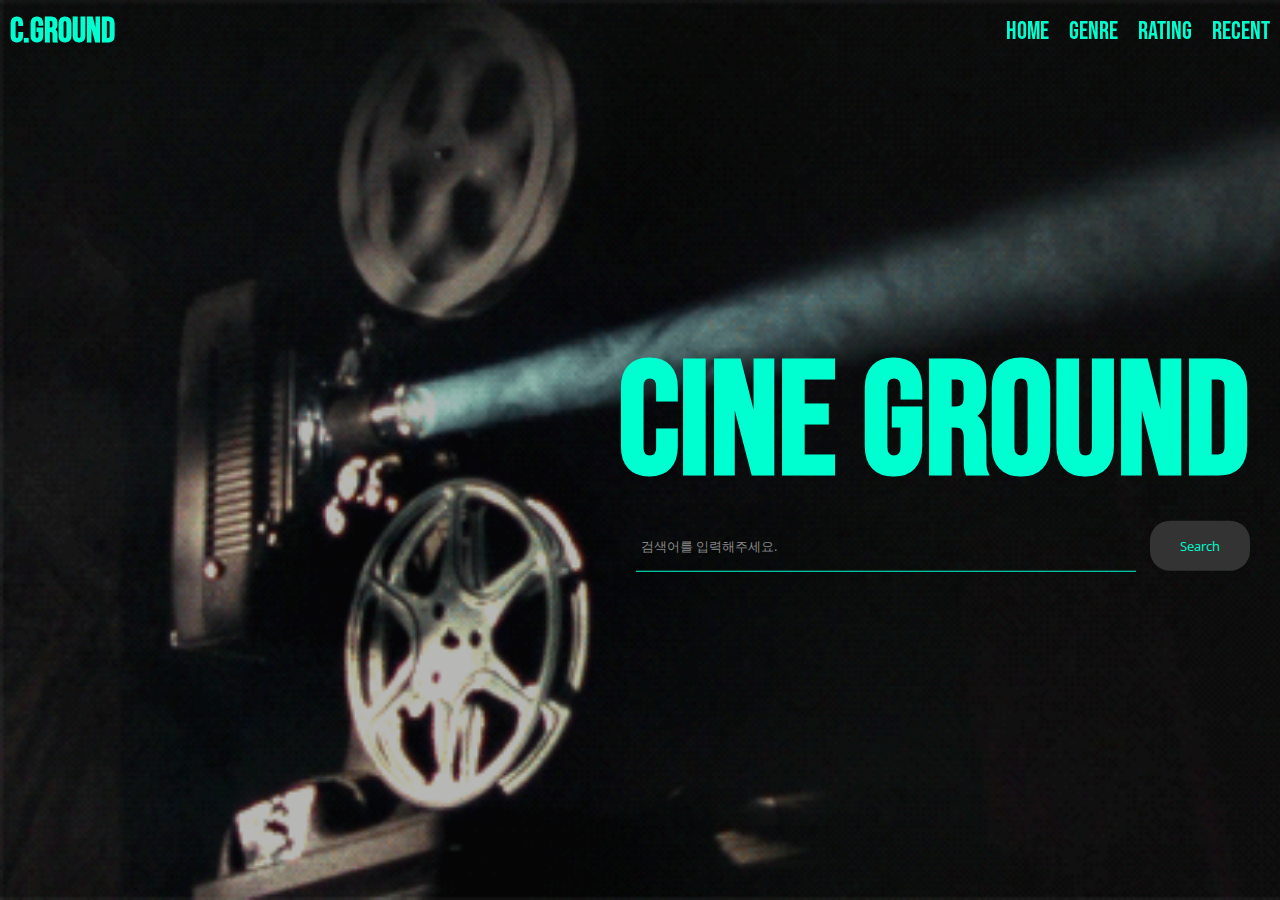
<file: index.html>
<!DOCTYPE html>
<html lang="en">
  <head>
    <meta charset="UTF-8" />
    <meta http-equiv="X-UA-Compatible" content="IE=edge" />
    <meta name="viewport" content="width=device-width, initial-scale=1.0" />

    <link rel="stylesheet" href="css/reset.css">
    <link rel="stylesheet" href="css/style.css">
    <link rel="stylesheet" href="css/media.css">
    <title>CINE GROUND</title>
  </head>
  <body>
      <div class="wrap">
        
        <div class="containter">
          <div class="nav">
            <a href="/movie_api/index.html" class="logo">C.Ground</a>
            <ul class="navList clear">
              <li><a href="#">HOME</a></li>
              <li><a href="/movie_api/genre.html">GENRE</a></li>
              <li><a href="#">RATING</a></li>
              <li><a href="/movie_api/recent.html">RECENT</a></li>
            </ul>          
          </div>
          
          <div class="bg">
            <div class="overlay clear"></div>
            <div class="search-box">
              <h1>CINE GROUND</h1>
              <div class="innerBox">
                <input type="text" class="searchInput" placeholder="검색어를 입력해주세요.">
                <button type="button" class="sendBtn">Search</button>
              </div>
            </div>

              <!-- <div class="loading">
                <img src="img/loading.gif" alt="">
              </div>
              <div class="container2 clear">
                <div class="recent-movie-wrap">
                  <div class="recent-movies">
                    <div>
                      <img src="img/hero_portrait_1.png" alt="">
                    </div>
                    <h3 class="movie-title">Harry</h3>
                  </div>
                </div>
                end of movie wrap
                
              </div>
              end of movie container2 -->

              <!-- <div class="numContainer">
                <div class="numBtns">
                  <button type="button" class="prev arrow">prev</button>
                  <button type="button" class="pageNum" value="1">1</button>
                  <button type="button" class="pageNum" value="2">2</button>
                  <button type="button" class="pageNum" value="3">3</button>
                  <button type="button" class="pageNum" value="4">4</button>
                  <button type="button" class="pageNum" value="5">5</button>
                  <button type="button" class="next arrow">next</button>
                </div> 
              </div> -->
            




            </div>
   
          </div>
          
        </div>











    <script src="https://ajax.googleapis.com/ajax/libs/jquery/3.5.1/jquery.min.js"></script>
    <script>
      $(function () {
        function searchMovie() {
          let searchResult = $(".searchInput").val();
          if (!searchResult) {
            alert("검색어를 입력해 주세요.");
            return false;
          }

          location.href = "/movie_api/search.html?key=" + searchResult;
        }

        $(".sendBtn").click(function () {
          searchMovie();
        });

        //press enter
        document.addEventListener("keydown", function (e) {
          const keyCode = e.keyCode;
          if (keyCode == 13) {
            searchMovie();
          }
        });
      });
    </script>

    <script src="/movie_api/js/recent.js"></script>
  </body>
</html>
</file>
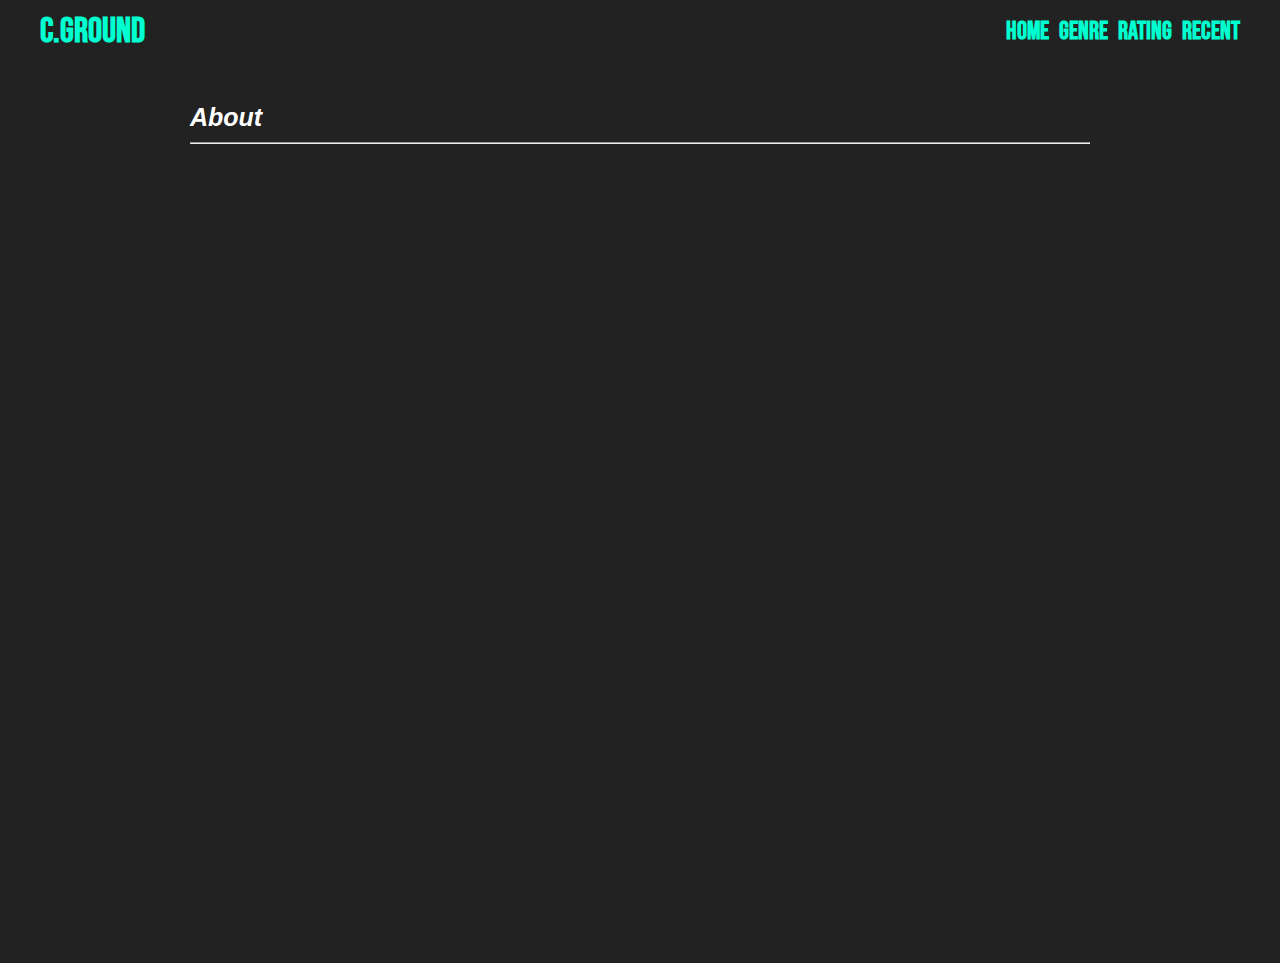
<file: detail.html>
<!DOCTYPE html>
<html lang="en">
<head>
  <meta charset="UTF-8">
  <meta http-equiv="X-UA-Compatible" content="IE=edge">
  <meta name="viewport" content="width=device-width, initial-scale=1.0">
  <link rel="stylesheet" href="css/reset.css">
  <link rel="stylesheet" href="css/detail.css">
  <link rel="stylesheet" href="css/media.css">


  <title>Detail page</title>
</head>
<body>
  
  <div class="detail_wrap">
    <header class="detail_header">
      <div class="de_headerWrap center">
        <a href="/movie_api/index.html" class="logo">C.Ground</a>
        <ul class="nav">
          <li><a href="/movie_api/index.html">HOME</a></li>
          <li><a href="/movie_api/genre.html">GENRE</a></li>
          <li><a href="#">RATING</a></li>
          <li><a href="/movie_api/recent.html">RECENT</a></li>
        </ul>
      </div>
      <!-- end of headerWrap -->
    </header>
    <!-- end of header -->

    <div class="center">
      <div class="container">
        <h3 class="detailTit">About<hr></h3>
        <div class="detailBox">
          <!-- <div class="img_txt">
                  <div class="image">
                    <img src="${data.data.movie.medium_cover_image}" alt="" class="poster">
                  </div>
                  <div class="detailTxt">
                    <h3 class="title">${data.data.movie.title}</h3>
                    <div>
                      <p class="rate">${data.data.movie.rating}</p>
                      <p class="runtime">${data.data.movie.runtime}</p>
                      <p class="genre">${data.data.movie.genres}</p>
                    </div>
                  </div>
                </div>
                <div class="desc">${data.data.movie.description_full}</div> -->
        </div>
        
      </div>
      <!-- end of container -->
    </div>
    <!-- end of center -->

  </div>
  <!-- end of wrap -->
  
  <script src="https://ajax.googleapis.com/ajax/libs/jquery/3.5.1/jquery.min.js"></script>
  <script src="js/detail.js"></script>


  <!-- <script>
    $(function(){
      let detailID = document.location.href.split("=")[1];
      // console.log(detailID)

      $.ajax({
        url:"https://yts.mx/api/v2/movie_details.json?movie_id="+detailID,
        success:function(detailData){
          console.log(detailData);

        }
      });    
    });
    
    
    </script> -->

    
</body>
</html>
</file>
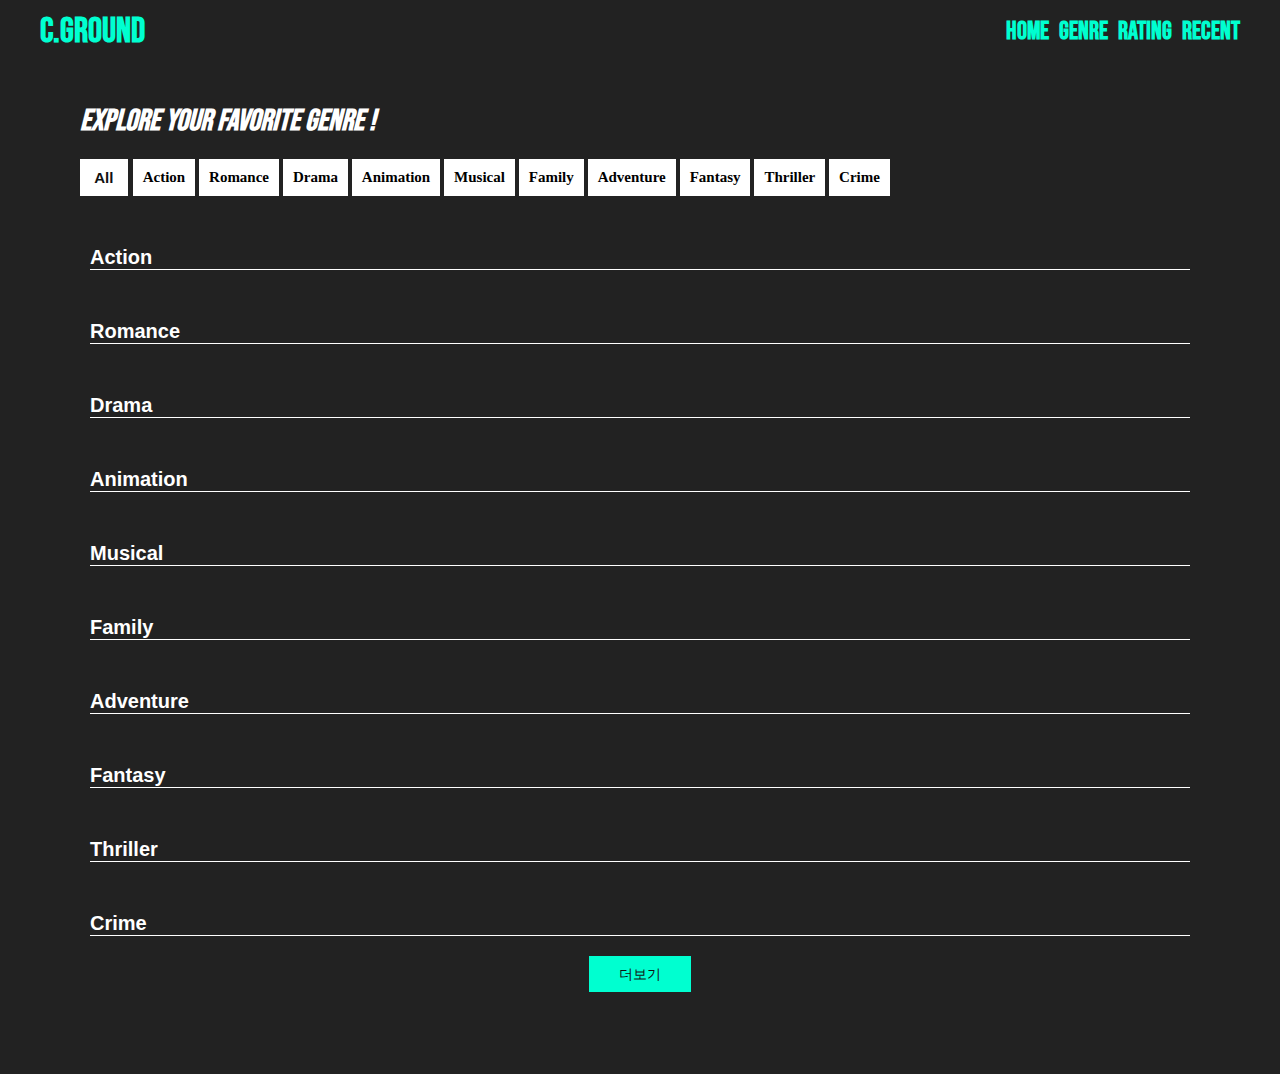
<file: genre.html>
<!DOCTYPE html>
<html lang="en">
<head>
  <meta charset="UTF-8">
  <meta http-equiv="X-UA-Compatible" content="IE=edge">
  <meta name="viewport" content="width=device-width, initial-scale=1.0">
  <link rel="stylesheet" href="/movie_api/plugin/lightslider.css">
  <link rel="stylesheet" href="css/genre.css">
  <link rel="stylesheet" href="css/media.css">
  <link rel="stylesheet" href="css/reset.css">


  <title>Genre</title>
</head>
<body>
  <div class="wrap">

    <header class="header">
      <div class="headerWrap center">
        <a href="/movie_api/index.html" class="logo">C.Ground</a>
        <ul class="nav">
          <li><a href="/movie_api/index.html">HOME</a></li>
          <li><a href="/movie_api/genre.html">GENRE</a></li>
          <li><a href="#">RATING</a></li>
          <li><a href="/movie_api/recent.html">RECENT</a></li>
        </ul>
      </div>
      <!-- end of headerWrap -->
    </header>
    <!-- end of header -->



    <div class="center">
      <div class="container">
        
        <h3 class="genreTit">Explore Your Favorite Genre !
          <!-- <hr class="line"></hr> -->
        </h3>
        <div class="tabs">
          <a href="#" class="all">All</a>
          <div class="buttons">
            <button>Action</button>
            <button>Romance</button>
            <button>Drama</button>
            <button>Animation</button>
            <button>Musical</button>
            <button>Family</button>
            <button>Adventure</button>
            <button>Fantasy</button>
            <button>Thriller</button>
            <button>Crime</button>
          </div>
        </div>
           
        <div class="genre-section">
          <div class="action">
            <h4>Action</h4>
            <div class="action-contents" id="actionSlide">
              <!-- <div class="silde-box">
                <div>
                  <a href="arrowBtn"><i class="fa fa-angle-right"></i></a>
                  <img src="img/new-arrival-1.jpg" alt="">
                  <div class="slide-txt">
                    <h3>Movie title</h3>
                    <p class="rating">Rating : 8.0</p>
                  </div>
                  <a href="#">Details</a>
                </div>
              </div> -->
              <!-- end of slide-box -->
              
            </div>
          </div>
          <!-- end of action -->

          <div class="romance">
            <h4>Romance</h4>
            <div class="romance-contents" id="romanceSlide"></div>
          </div>

          <div class="drama">
            <h4>Drama</h4>
            <div class="drama-contents" id="dramaSlide"></div>
          </div>

          <div class="animation">
            <h4>Animation</h4>
            <div class="animation-contents" id="animationSlide"></div>
          </div>
          <div class="musical">
            <h4>Musical</h4>
            <div class="musical-contents" id="musicalSlide"></div>
          </div>
          <div class="family">
            <h4>Family</h4>
            <div class="family-contents" id="familySlide"></div>
          </div>
          <div class="adventure">
            <h4>Adventure</h4>
            <div class="adventure-contents" id="adventureSlide"></div>
          </div>
          <div class="fantasy">
            <h4>Fantasy</h4>
            <div class="fantasy-contents" id="fantasySlide"></div>
          </div>
          
          <div class="thriller">
            <h4>Thriller</h4>
            <div class="thriller-contents" id="thrillerSlide"></div>
          </div>
          <div class="crime">
            <h4>Crime</h4>
            <div class="crime-contents" id="crimeSlide"></div>
          </div>
        </div>
        <!-- end of genre section -->
        
        <div class="moreBtn">
          <a href="https://yts.mx/browse-movies/0/all/all/0/featured/0/all" class="viewMore" target="_blank">더보기</a>
        </div>
      </div>
      <!-- end of container -->
    </div>
    <!-- end of center -->


  </div>
  <!-- end of wrap -->






    <script src="https://ajax.googleapis.com/ajax/libs/jquery/3.5.1/jquery.min.js"></script>
    <script src="/movie_api/plugin/lightslider.js"></script>
    <script src="/movie_api/js/genre.js"></script>
    <script src="/movie_api/js/genre_panel.js"></script>
  
</body>
</html>
</file>
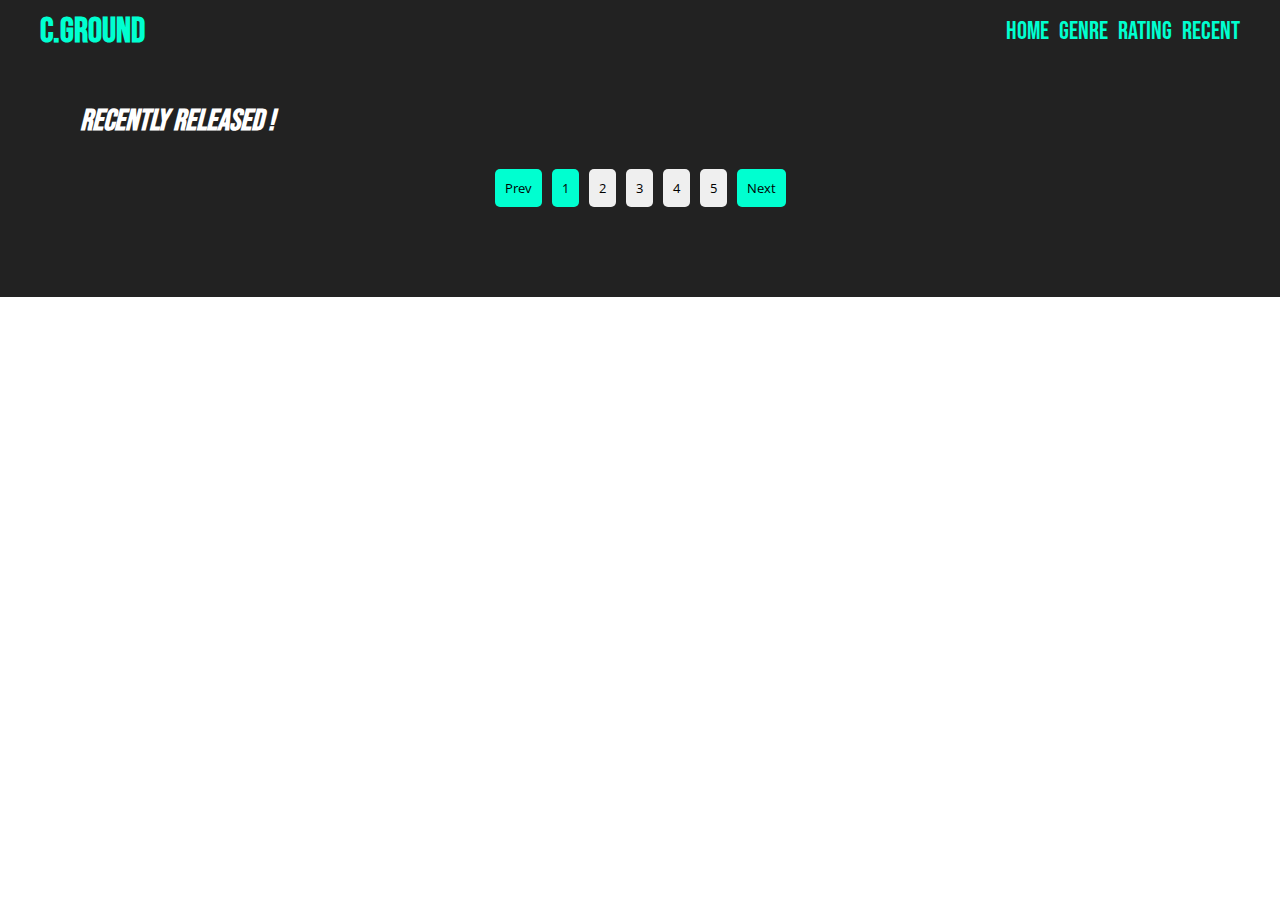
<file: recent.html>
<!DOCTYPE html>
<html lang="en">
<head>
  <meta charset="UTF-8">
  <meta http-equiv="X-UA-Compatible" content="IE=edge">
  <meta name="viewport" content="width=device-width, initial-scale=1.0">
  <link rel="stylesheet" href="css/recent.css">
  <link rel="stylesheet" href="css/media.css">

  <title>Recent</title>
</head>
<body>
  <div class="wrap">
    
    <header class="header">
      <div class="headerWrap center">
        <a href="/movie_api/index.html" class="logo">C.Ground</a>
        <ul class="nav">
          <li><a href="/movie_api/index.html">HOME</a></li>
          <li><a href="/movie_api/genre.html">GENRE</a></li>
          <li><a href="#">RATING</a></li>
          <li><a href="/movie_api/recent.html">RECENT</a></li>
        </ul>
      </div>
      <!-- end of headerWrap -->
    </header>
    <!-- end of header -->


    <div class="center">
      <div class="container">
        <h3 class="recentTit">RECENTLY RELEASED !
          <!-- <hr class="line"></hr> -->
        </h3>
        <div class="loading">
          <img src="img/loading4.gif" alt="">
        </div>
        <!-- end of loading -->
        
        
        <div class="container2 clear">
          <!-- <div class="recent-movie-wrap">
            <div class="recent-movies">
              <div>
                <img src="img/hero_portrait_1.png" alt="">
              </div>
              <h3 class="movie-title">Harry</h3>
            </div>
          </div> -->
          <!-- end of movie wrap -->
          
        </div>
        <!-- end of movie container2 -->

        <div class="numContainer">
          <div class="numBtns">
            <button type="button" class="prev arrow">Prev</button>
            <button type="button" class="pageNum" value="1">1</button>
            <button type="button" class="pageNum" value="2">2</button>
            <button type="button" class="pageNum" value="3">3</button>
            <button type="button" class="pageNum" value="4">4</button>
            <button type="button" class="pageNum" value="5">5</button>
            <button type="button" class="next arrow">Next</button>
          </div>
          <!-- end of numBtns -->
        </div>
        <!-- end of numContainer -->
      </div>
      <!-- end of container -->
    </div>
    


<script src="https://ajax.googleapis.com/ajax/libs/jquery/3.5.1/jquery.min.js"></script>
<script src="/movie_api/js/recent.js"></script>
<!-- <script src="/movie_api/js/custom.js"></script> -->

  
</body>
</html>
</file>
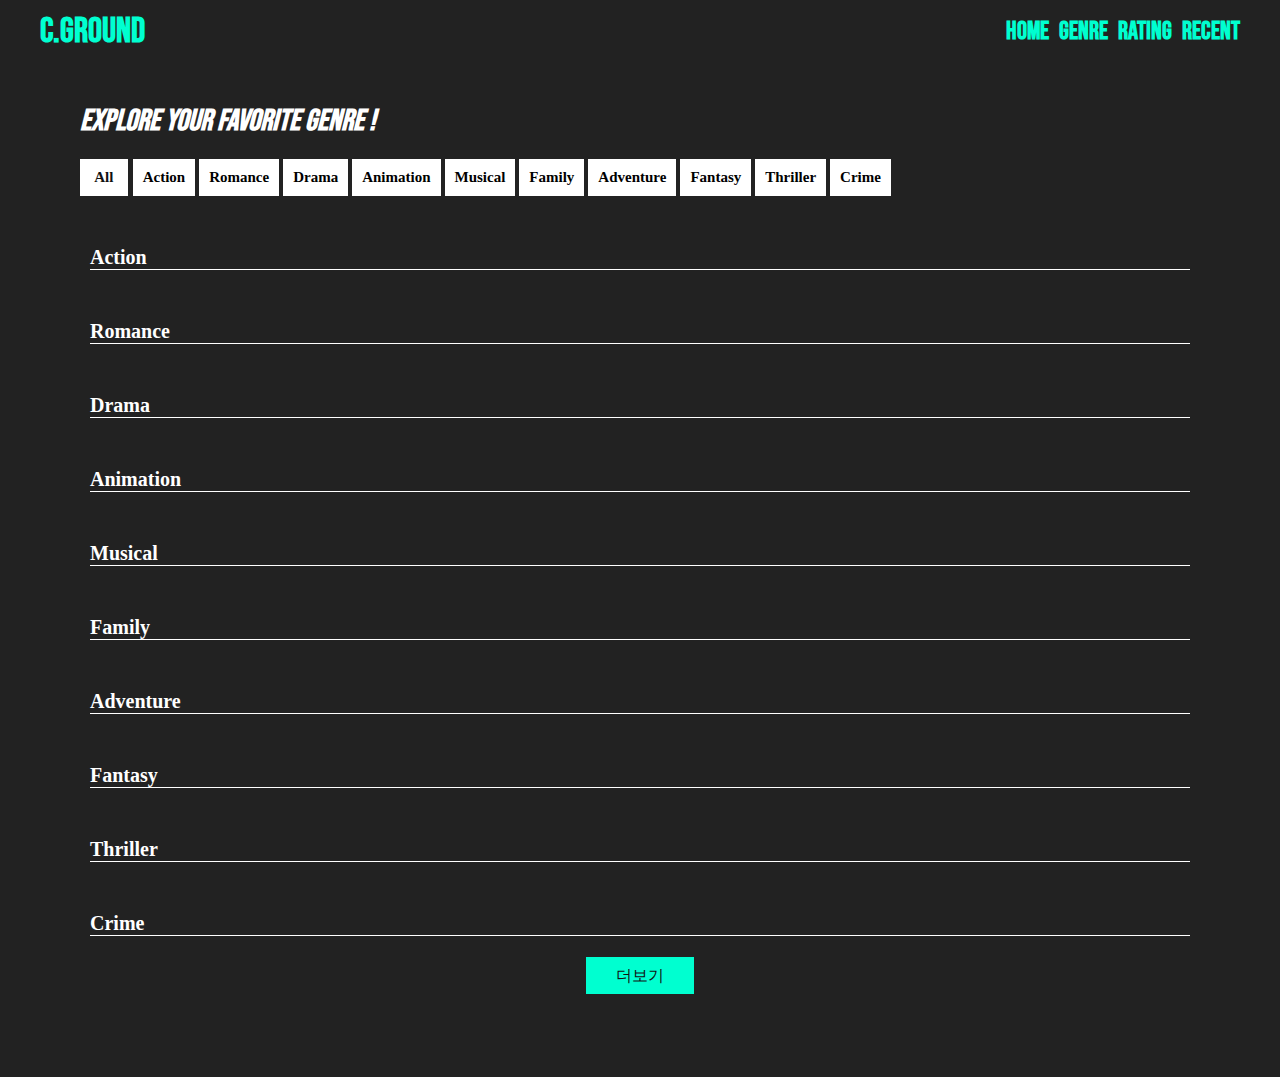
<file: movie_api/genre.html>
<!DOCTYPE html>
<html lang="en">
<head>
  <meta charset="UTF-8">
  <meta http-equiv="X-UA-Compatible" content="IE=edge">
  <meta name="viewport" content="width=device-width, initial-scale=1.0">
  <link rel="stylesheet" href="/movie_api/plugin/lightslider.css">
  <link rel="stylesheet" href="css/genre.css">
  <link rel="stylesheet" href="css/media.css">
  <!-- <link rel="stylesheet" href="css/reset.css"> -->


  <title>Genre</title>
</head>
<body>
  <div class="wrap">

    <header class="header">
      <div class="headerWrap center">
        <a href="/movie_api/index.html" class="logo">C.Ground</a>
        <ul class="nav">
          <li><a href="/movie_api/index.html">HOME</a></li>
          <li><a href="/movie_api/genre.html">GENRE</a></li>
          <li><a href="#">RATING</a></li>
          <li><a href="/movie_api/recent.html">RECENT</a></li>
        </ul>
      </div>
      <!-- end of headerWrap -->
    </header>
    <!-- end of header -->



    <div class="center">
      <div class="container">
        
        <h3 class="genreTit">Explore Your Favorite Genre !
          <!-- <hr class="line"></hr> -->
        </h3>
        <div class="tabs">
          <a href="#" class="all">All</a>
          <div class="buttons">
            <button>Action</button>
            <button>Romance</button>
            <button>Drama</button>
            <button>Animation</button>
            <button>Musical</button>
            <button>Family</button>
            <button>Adventure</button>
            <button>Fantasy</button>
            <button>Thriller</button>
            <button>Crime</button>
          </div>
        </div>
           
        <div class="genre-section">
          <div class="action">
            <h4>Action</h4>
            <div class="action-contents" id="actionSlide">
              <!-- <div class="silde-box">
                <div>
                  <a href="arrowBtn"><i class="fa fa-angle-right"></i></a>
                  <img src="img/new-arrival-1.jpg" alt="">
                  <div class="slide-txt">
                    <h3>Movie title</h3>
                    <p class="rating">Rating : 8.0</p>
                  </div>
                  <a href="#">Details</a>
                </div>
              </div> -->
              <!-- end of slide-box -->
              
            </div>
          </div>
          <!-- end of action -->

          <div class="romance">
            <h4>Romance</h4>
            <div class="romance-contents" id="romanceSlide"></div>
          </div>

          <div class="drama">
            <h4>Drama</h4>
            <div class="drama-contents" id="dramaSlide"></div>
          </div>

          <div class="animation">
            <h4>Animation</h4>
            <div class="animation-contents" id="animationSlide"></div>
          </div>
          <div class="musical">
            <h4>Musical</h4>
            <div class="musical-contents" id="musicalSlide"></div>
          </div>
          <div class="family">
            <h4>Family</h4>
            <div class="family-contents" id="familySlide"></div>
          </div>
          <div class="adventure">
            <h4>Adventure</h4>
            <div class="adventure-contents" id="adventureSlide"></div>
          </div>
          <div class="fantasy">
            <h4>Fantasy</h4>
            <div class="fantasy-contents" id="fantasySlide"></div>
          </div>
          
          <div class="thriller">
            <h4>Thriller</h4>
            <div class="thriller-contents" id="thrillerSlide"></div>
          </div>
          <div class="crime">
            <h4>Crime</h4>
            <div class="crime-contents" id="crimeSlide"></div>
          </div>
        </div>
        <!-- end of genre section -->
        
        <div class="moreBtn">
          <a href="https://yts.mx/browse-movies/0/all/all/0/featured/0/all" class="viewMore" target="_blank">더보기</a>
        </div>
      </div>
      <!-- end of container -->
    </div>
    <!-- end of center -->


  </div>
  <!-- end of wrap -->






    <script src="https://ajax.googleapis.com/ajax/libs/jquery/3.5.1/jquery.min.js"></script>
    <script src="/movie_api/plugin/lightslider.js"></script>
    <script src="/movie_api/js/genre.js"></script>
    <script src="/movie_api/js/genre_panel.js"></script>
  
</body>
</html>
</file>
<file: css/style.css>
@import url('https://fonts.googleapis.com/css2?family=Bebas+Neue&display=swap');
@import url('https://fonts.googleapis.com/css2?family=Open+Sans:wght@300;400;600;700&display=swap');
@import url('https://fonts.googleapis.com/css2?family=Noto+Sans+KR:wght@300;400;500;700&display=swap');

/* Reset CSS */
*{margin:0; padding:0; box-sizing:border-box;}
body{font-size:14px; font-family:'Open Sans', sans-serif;}
.clear:after{clear:both; display:block; content:'';}
.center{width:100%; height:auto; max-width:1200px; margin:auto; display:flex; flex-wrap:wrap;}
ol, ul{list-style:none;}
a{text-decoration: none; color:#111;}
img{display:block;}
button, input, textarea{outline:0; font-family:'Open Sans';-webkit-appearance: none;}
input[type="checkbox"]{-webkit-appearance: auto; border-radius:0; border:1px solid #111;}
input::placeholder, textarea::placeholder{color:#888; }
/* input:focus, textarea:focus{background:#f8f8f8;} */

.btn{color:#fff; background:#111; display:block; padding:10px 30px; border:1px solid #111;}

/*  main */
.wrap{width: 100%; height: 100vh; _background: url(../img/composition-cinema-elements-red-background-with-copy-space.jpg); background-size: cover; _position: fixed;}
.containter{width: 100%; height: 100%; _overflow: hidden;} 

.nav{position: fixed; width: 100%; color: #00ffd0; z-index: 999; padding: 10px; width: 100%; display: flex; justify-content: space-between; align-items: center;} 
.nav .logo{float: left; font-family: 'Bebas Neue', cursive; color: #00ffd0; font-size: 35px; font-weight: 600;}
.nav .navList{display: flex;}
.nav>ul>li{margin-left: 20px;}
.nav>ul>li>a{color: #00ffd0;  font-size: 25px; font-weight: 400; font-family: 'Bebas Neue', cursive; position: relative;}
.nav>ul>li>a::after{content: ""; position: absolute; bottom: 0; left: 50%; transform: translateX(-50%); width: 0; height: 3px; background: #00ffd0; transition: all 0.3s ease-out;}
.nav>ul>li>a:hover::after{width: 100%;}




.bg{width: 100%; height: 100vh; background: url(../img/projector1.gif); background-size: cover;}



.overlay{width: 100%; height: 100vh; background: #111 ; opacity: 0.3; }






.search-box{width: 100%; height: auto; text-align: center; transform: translateY(-50%); position: absolute; top: 50%; text-align: right; padding: 0 30px;}
.search-box h1{width: 100%; height: auto; color: #00ffd0; font-size: 160px; font-weight: 700; font-family: 'Bebas Neue', cursive;} 
.search-box .searchInput{border: none; width: 500px; height: 50px; padding: 5px; background: #eee; background-color: transparent; color: #00ffd0; border-bottom: 1px solid #00ffd0;} 

.search-box .sendBtn{width: 100px; height: 50px; border: none; background: #333; color: #00ffd0; border-radius: 20px; margin-left: 10px; transition: all .4s;}
.search-box .sendBtn:hover{background: #666;}






.container2{width: 80%; height: auto; margin: auto; max-width: 980px;}
.recent-movie-wrap{width: 20%;float: left; padding :10px;}
.recent-movie-wrap img{width: 100%;}
.recent-movie-wrap h3{font-size: 12px; white-space: nowrap; text-overflow: ellipsis; width: 100%; overflow: hidden;}

.numContainer{width: 80%; height: auto; margin: auto; max-width: 980px;}
.numContainer .numBtns{width: 100%; text-align: center;  margin: 20px auto 50px;}

.numBtns button.active, .numBtns button.arrow{background: #555;}


.loading{width: 100%; height: 608px; display: flex; justify-content: center; align-items: center;}
</file>
<file: css/media.css>
@media screen and (max-width:1280px){
  .header{padding: 10px 10px;}
  .container{padding: 40px 40px;}



  /* detail */
  .detail_header{padding: 10px;}
}



@media screen and (max-width:1024px){
  /* .wrap{height: 100%;} */
  .container{padding: 40px 40px;}
  .container2{width: 100%;}


  /* recent */
  .recent-movie-wrap{width: 25%;}



  /* genre */
  .genreTit{margin: 0;}

  .tabs{flex-direction: column; margin: 5px 0;}
  .all{width: 100%; margin-bottom: 5px; padding: 5px 0;}
  .buttons{display: flex; flex-wrap: wrap; justify-content: space-between;}
  .buttons button{width: 19%;margin-bottom: 5px; padding: 5px 0;}



  /* search */
.movie_con .item-sizer{width:25%;}
.movie_con .movie_box{width:25%;}

}



@media screen and (max-width:700px){
  .search-box{text-align: center;}
  .search-box h1{font-size: 100px;}
  .search-box .searchInput{width: 300px;}
  .recent-movie-wrap{width: 33%;}

   /* genre */
   .buttons button{font-size: 12px;}
   .all{font-size: 12px;}



   /* search */
   /* .movie_con .item-sizer{width:25%;} */

   .movie_con .movie_box .date{display: none;}
  .movie_con .movie_box .rate{display: none;}




  .img_txt .detailTxt .title{font-size: 30px;}
  .img_txt .detailTxt .additional{font-size: 16px;}
  .desc{font-size: 18px;}

}



@media screen and (max-width:600px){
  .container{padding: 20px;}
  .bg{background-position-x: 80%;}
  .search-box{text-align: center;}
  .search-box .searchInput{width: 300px;}



  .recent-movie-wrap{width: 50%;}


  /* genre */


  .genre-section>div{margin: 10px 0;}
  .slide-txt p,.silde-inbox .detail{width: 100%;}
  .silde-inbox .detail{text-align: left;}

  .tabs{flex-direction: column; margin: 5px 0;}
  .all{width: 100%; margin-bottom: 5px; padding: 5px 0;}
  .buttons{display: flex; flex-wrap: wrap; justify-content: space-between;}
  .buttons button{width: 19%; margin-bottom: 5px; font-size: 12px; padding: 5px 0;}






  /* search */
  .movie_con .item-sizer{width:33%;}
  .movie_con .movie_box{width:33%;}

  .movie_con .movie_box .img-box{width:100%;}

  .movie_con .movie_box h2{font-size: 12px;}
  .movie_con .movie_box .director{}
  .movie_con .movie_box .date{display: none;}
  .movie_con .movie_box .rate{display: none;}






  /* detail */
  .img_txt .detailTxt .title{font-size: 25px;}
  .img_txt .detailTxt .additional{font-size: 14px;}
  .desc{font-size: 16px;}
}


@media screen and (max-width:480px){



  .nav .logo{display: none;}
  .navList{width: 100%; justify-content:center;} 
  .nav>ul>li{margin: 0 5px;}

  .search-box .searchInput{width: 200px; height: 40px;}
  .search-box .sendBtn{width: 50px; height: 40px;}





  .headerWrap .logo{display: none;}
  .headerWrap .nav{width: 100%; justify-content: center;}
  .headerWrap .nav li{margin: 0 5px;}

  .container{padding: 20px 10px;}

  .recentTit{margin: 0;}
  .recent-movie-wrap{padding: 3px;}
  .numBtns button{padding: 5px;}



  /* genre */
  .genreTit{margin: 0;}
  .tabs{flex-direction: column; margin: 5px 0;}
  .all{width: 100%; margin-bottom: 5px; padding: 5px 0;}
  .buttons{display: flex; flex-wrap: wrap; justify-content: space-between;}
  .buttons button{width: 19%;margin-bottom: 5px;font-size: 10px; padding: 5px 0;}




    /* search */
    .movie_con .item-sizer{width:50%;}
    .movie_con .movie_box{width:50%;}
}
</file>
<file: css/detail.css>
.detail_wrap{width: 100%; height: auto; _overflow:scroll; display: flex; flex-direction: column; align-items: center; justify-content: center; background: #222;background: #222;}

.detail_header{width: 100%; height: auto; _position: fixed; padding: 10px 0; top: 0;}
.de_headerWrap{width: 100%; height: auto; display: flex; justify-content: space-between; align-items: center;}
.de_headerWrap .logo{color: #00ffd0; font-family: 'Bebas Neue', cursive; font-size: 35px; font-weight: 600;}
.de_headerWrap .nav{display: flex; font-weight: 600;}
.de_headerWrap .nav li{margin-left: 10px; font-family: 'Bebas Neue', cursive; font-size: 25px;}

.de_headerWrap .nav li a{color: #00ffd0; position: relative; padding-bottom: 3px;}
.de_headerWrap .nav li a::after{content: ""; position: absolute; bottom: 0; left: 50%; transform: translateX(-50%); width: 0; height: 3px; background: #00ffd0; transition: all 0.3s ease-out;}
.de_headerWrap .nav li a:hover::after{width: 100%;}

.container{width: 100%; height: 100vh; padding: 40px 0; margin: auto; max-width: 980px;}
.detailTit{width: 100%; height: auto; color: #fff; font-size: 25px; font-style: italic; }
.detailTit hr{margin-top: 10px;}

.detailBox{width: 100%; height: auto; max-width: 980px;}
.img_txt{width: 100%; height: auto; display: flex; padding: 10px 0;}
.img_txt .image{width: 30%; height: auto;}
.img_txt .image .poster{width: 100%; height: 100%;}

.img_txt .detailTxt{width: 70%; height: auto; padding-left: 20px; position: relative;}
.img_txt .detailTxt .title{width: 100%; font-size: 35px; color: #fff;}
.img_txt .detailTxt .additional {color: #fff; font-size: 18px; bottom: 0; position: absolute;}

.desc{width: 100%; height: auto; padding: 30px 0; color: #fff; font-size: 20px;}
</file>
<file: movie_api/plugin/lightslider.css>
/*! lightslider - v1.1.3 - 2015-04-14
* https://github.com/sachinchoolur/lightslider
* Copyright (c) 2015 Sachin N; Licensed MIT */
/** /!!! core css Should not edit !!!/**/ 

.lSSlideOuter {
    overflow: hidden;
    -webkit-touch-callout: none;
    -webkit-user-select: none;
    -khtml-user-select: none;
    -moz-user-select: none;
    -ms-user-select: none;
    user-select: none
}
.lightSlider:before, .lightSlider:after {
    content: " ";
    display: table;
}
.lightSlider {
    overflow: hidden;
    margin: 0;
}
.lSSlideWrapper {
    max-width: 100%;
    overflow: hidden;
    position: relative;
}
.lSSlideWrapper > .lightSlider:after {
    clear: both;
}
.lSSlideWrapper .lSSlide {
    -webkit-transform: translate(0px, 0px);
    -ms-transform: translate(0px, 0px);
    transform: translate(0px, 0px);
    -webkit-transition: all 1s;
    -webkit-transition-property: -webkit-transform,height;
    -moz-transition-property: -moz-transform,height;
    transition-property: transform,height;
    -webkit-transition-duration: inherit !important;
    transition-duration: inherit !important;
    -webkit-transition-timing-function: inherit !important;
    transition-timing-function: inherit !important;
}
.lSSlideWrapper .lSFade {
    position: relative;
}
.lSSlideWrapper .lSFade > * {
    position: absolute !important;
    top: 0;
    left: 0;
    z-index: 9;
    margin-right: 0;
    width: 100%;
}
.lSSlideWrapper.usingCss .lSFade > * {
    opacity: 0;
    -webkit-transition-delay: 0s;
    transition-delay: 0s;
    -webkit-transition-duration: inherit !important;
    transition-duration: inherit !important;
    -webkit-transition-property: opacity;
    transition-property: opacity;
    -webkit-transition-timing-function: inherit !important;
    transition-timing-function: inherit !important;
}
.lSSlideWrapper .lSFade > *.active {
    z-index: 10;
}
.lSSlideWrapper.usingCss .lSFade > *.active {
    opacity: 1;
}
/** /!!! End of core css Should not edit !!!/**/

/* Pager */
.lSSlideOuter .lSPager.lSpg {
    _margin: 10px 0 0;
    _padding: 0;
    _text-align: center;
    display: none;
}
.lSSlideOuter .lSPager.lSpg > li {
    cursor: pointer;
    display: inline-block;
    padding: 0 5px;
}
.lSSlideOuter .lSPager.lSpg > li a {
    background-color: #222222;
    border-radius: 30px;
    display: inline-block;
    height: 8px;
    overflow: hidden;
    text-indent: -999em;
    width: 8px;
    position: relative;
    z-index: 99;
    -webkit-transition: all 0.5s linear 0s;
    transition: all 0.5s linear 0s;
}
.lSSlideOuter .lSPager.lSpg > li:hover a, .lSSlideOuter .lSPager.lSpg > li.active a {
    background-color: #428bca;
}
.lSSlideOuter .media {
    opacity: 0.8;
}
.lSSlideOuter .media.active {
    opacity: 1;
}
/* End of pager */

/** Gallery */
.lSSlideOuter .lSPager.lSGallery {
    list-style: none outside none;
    padding-left: 0;
    margin: 0;
    overflow: hidden;
    transform: translate3d(0px, 0px, 0px);
    -moz-transform: translate3d(0px, 0px, 0px);
    -ms-transform: translate3d(0px, 0px, 0px);
    -webkit-transform: translate3d(0px, 0px, 0px);
    -o-transform: translate3d(0px, 0px, 0px);
    -webkit-transition-property: -webkit-transform;
    -moz-transition-property: -moz-transform;
    -webkit-touch-callout: none;
    -webkit-user-select: none;
    -khtml-user-select: none;
    -moz-user-select: none;
    -ms-user-select: none;
    user-select: none;
}
.lSSlideOuter .lSPager.lSGallery li {
    overflow: hidden;
    -webkit-transition: border-radius 0.12s linear 0s 0.35s linear 0s;
    transition: border-radius 0.12s linear 0s 0.35s linear 0s;
}
.lSSlideOuter .lSPager.lSGallery li.active, .lSSlideOuter .lSPager.lSGallery li:hover {
    border-radius: 5px;
}
.lSSlideOuter .lSPager.lSGallery img {
    display: block;
    height: auto;
    max-width: 100%;
}
.lSSlideOuter .lSPager.lSGallery:before, .lSSlideOuter .lSPager.lSGallery:after {
    content: " ";
    display: table;
}
.lSSlideOuter .lSPager.lSGallery:after {
    clear: both;
}
/* End of Gallery*/

/* slider actions */
.lSAction > a {
    width: 32px;
    display: block;
    top: 50%;
    height: 32px;
    background-image: url('../img/controls.png');
    cursor: pointer;
    position: absolute;
    z-index: 99;
    margin-top: -16px;
    opacity: 0.5;
    -webkit-transition: opacity 0.35s linear 0s;
    transition: opacity 0.35s linear 0s;
}
.lSAction > a:hover {
    opacity: 1;
}
.lSAction > .lSPrev {
    background-position: 0 0;
    left: 10px;
}
.lSAction > .lSNext {
    background-position: -32px 0;
    right: 10px;
}
.lSAction > a.disabled {
    pointer-events: none;
}
.cS-hidden {
    height: 1px;
    opacity: 0;
    filter: alpha(opacity=0);
    overflow: hidden;
}


/* vertical */
.lSSlideOuter.vertical {
    position: relative;
}
.lSSlideOuter.vertical.noPager {
    padding-right: 0px !important;
}
.lSSlideOuter.vertical .lSGallery {
    position: absolute !important;
    right: 0;
    top: 0;
}
.lSSlideOuter.vertical .lightSlider > * {
    width: 100% !important;
    max-width: none !important;
}

/* vertical controlls */
.lSSlideOuter.vertical .lSAction > a {
    left: 50%;
    margin-left: -14px;
    margin-top: 0;
}
.lSSlideOuter.vertical .lSAction > .lSNext {
    background-position: 31px -31px;
    bottom: 10px;
    top: auto;
}
.lSSlideOuter.vertical .lSAction > .lSPrev {
    background-position: 0 -31px;
    bottom: auto;
    top: 10px;
}
/* vertical */


/* Rtl */
.lSSlideOuter.lSrtl {
    direction: rtl;
}
.lSSlideOuter .lightSlider, .lSSlideOuter .lSPager {
    padding-left: 0;
    list-style: none outside none;
}
.lSSlideOuter.lSrtl .lightSlider, .lSSlideOuter.lSrtl .lSPager {
    padding-right: 0;
}
.lSSlideOuter .lightSlider > *,  .lSSlideOuter .lSGallery li {
    float: left;
}
.lSSlideOuter.lSrtl .lightSlider > *,  .lSSlideOuter.lSrtl .lSGallery li {
    float: right !important;
}
/* Rtl */

@-webkit-keyframes rightEnd {
    0% {
        left: 0;
    }

    50% {
        left: -15px;
    }

    100% {
        left: 0;
    }
}
@keyframes rightEnd {
    0% {
        left: 0;
    }

    50% {
        left: -15px;
    }

    100% {
        left: 0;
    }
}
@-webkit-keyframes topEnd {
    0% {
        top: 0;
    }

    50% {
        top: -15px;
    }

    100% {
        top: 0;
    }
}
@keyframes topEnd {
    0% {
        top: 0;
    }

    50% {
        top: -15px;
    }

    100% {
        top: 0;
    }
}
@-webkit-keyframes leftEnd {
    0% {
        left: 0;
    }

    50% {
        left: 15px;
    }

    100% {
        left: 0;
    }
}
@keyframes leftEnd {
    0% {
        left: 0;
    }

    50% {
        left: 15px;
    }

    100% {
        left: 0;
    }
}
@-webkit-keyframes bottomEnd {
    0% {
        bottom: 0;
    }

    50% {
        bottom: -15px;
    }

    100% {
        bottom: 0;
    }
}
@keyframes bottomEnd {
    0% {
        bottom: 0;
    }

    50% {
        bottom: -15px;
    }

    100% {
        bottom: 0;
    }
}
.lSSlideOuter .rightEnd {
    -webkit-animation: rightEnd 0.3s;
    animation: rightEnd 0.3s;
    position: relative;
}
.lSSlideOuter .leftEnd {
    -webkit-animation: leftEnd 0.3s;
    animation: leftEnd 0.3s;
    position: relative;
}
.lSSlideOuter.vertical .rightEnd {
    -webkit-animation: topEnd 0.3s;
    animation: topEnd 0.3s;
    position: relative;
}
.lSSlideOuter.vertical .leftEnd {
    -webkit-animation: bottomEnd 0.3s;
    animation: bottomEnd 0.3s;
    position: relative;
}
.lSSlideOuter.lSrtl .rightEnd {
    -webkit-animation: leftEnd 0.3s;
    animation: leftEnd 0.3s;
    position: relative;
}
.lSSlideOuter.lSrtl .leftEnd {
    -webkit-animation: rightEnd 0.3s;
    animation: rightEnd 0.3s;
    position: relative;
}
/*/  GRab cursor */
.lightSlider.lsGrab > * {
  cursor: -webkit-grab;
  cursor: -moz-grab;
  cursor: -o-grab;
  cursor: -ms-grab;
  cursor: grab;
}
.lightSlider.lsGrabbing > * {
  cursor: move;
  cursor: -webkit-grabbing;
  cursor: -moz-grabbing;
  cursor: -o-grabbing;
  cursor: -ms-grabbing;
  cursor: grabbing;
}
</file>
<file: css/recent.css>
@import url('https://fonts.googleapis.com/css2?family=Bebas+Neue&display=swap');
@import url('https://fonts.googleapis.com/css2?family=Open+Sans:wght@300;400;600;700&display=swap');
@import url('https://fonts.googleapis.com/css2?family=Noto+Sans+KR:wght@300;400;500;700&display=swap');

/* Reset CSS */
*{margin:0; padding:0; box-sizing:border-box;}
body{font-size:14px; font-family:'Open Sans', sans-serif;}
.clear:after{clear:both; display:block; content:'';}
.center{width:100%; height:auto; max-width:1200px; margin:auto; display:flex; flex-wrap:wrap;}
ol, ul{list-style:none;}
a{text-decoration: none; color:#111;}
img{display:block;}
button, input, textarea{outline:0; font-family:'Open Sans';-webkit-appearance: none;}
input[type="checkbox"]{-webkit-appearance: auto; border-radius:0; border:1px solid #111;}
input::placeholder, textarea::placeholder{color:#555;}
/* input:focus, textarea:focus{background:#f8f8f8;} */

.btn{color:#fff; background:#111; display:block; padding:10px 30px; border:1px solid #111;}





.wrap{width: 100%; height: auto; _overflow:scroll; display: flex; flex-direction: column; align-items: center; justify-content: center; background: #222; _background: url(../img/theater.jpg) no-repeat; background-size: cover; background-attachment: fixed; background: #222;}


.header{width: 100%; height: auto; _position: fixed; padding: 10px 0; top: 0;}
.headerWrap{width: 100%; height: auto; display: flex; justify-content: space-between; align-items: center;}
.headerWrap .logo{color: #00ffd0; font-family: 'Bebas Neue', cursive; font-size: 35px; font-weight: 600;}
.headerWrap .nav{display: flex;}
.headerWrap .nav li{margin-left: 10px; font-family: 'Bebas Neue', cursive; font-size: 25px;}

.headerWrap .nav li a{color: #00ffd0; position: relative; padding-bottom: 3px;}
.headerWrap .nav li a::after{content: ""; position: absolute; bottom: 0; left: 50%; transform: translateX(-50%); width: 0; height: 3px; background: #00ffd0; transition: all 0.3s ease-out;}
.headerWrap .nav li a:hover::after{width: 100%;}

.container{width: 100%; height: auto; padding: 40px 0;}

.recentTit{color: #fff; ; width: 100%; _max-width: 980px; font-size: 30px; font-style: italic;font-family: 'Bebas Neue', cursive;}
.recentTit .line{width: 100%; border: 1px solid #fff;}

.container2{width: 100%; height: auto; margin: auto; _max-width: 980px; display: flex; flex-wrap: wrap; justify-content: center;}
.recent-movie-wrap{width: 20%;float: left; padding :10px; _background-color: rgba( 255, 255, 255, 0.5); }
.recent-movies{padding: 10px; _background-color: rgba( 255, 255, 255, 0.8); border-radius: 5px; text-align: center;} 
.recent-movie-wrap img{width: 100%;}
.recent-movie-wrap h3{font-size: 12px; white-space: nowrap; text-overflow: ellipsis; width: 100%; overflow: hidden; color: #fff; font-size: 15px; margin-top:5px ;}

.numContainer{width: 80%; height: auto; margin: auto; max-width: 980px;}
.numContainer .numBtns{width: 100%; text-align: center;  margin: 30px auto 50px;}

.numBtns button{border: none; border-radius: 5px; padding: 10px; margin: 0 3px;}
.numBtns button.active, .numBtns button.arrow{background: #00ffd0;}


.loading{width: 100%; height: 608px; display: flex; justify-content: center; align-items: center;}
</file>
<file: movie_api/css/media.css>
@media screen and (max-width:1280px){
  .header{padding: 10px 10px;}
  .container{padding: 40px 40px;}



  /* detail */
  .detail_header{padding: 10px;}
}



@media screen and (max-width:1024px){
  /* .wrap{height: 100%;} */
  .container{padding: 40px 40px;}
  .container2{width: 100%;}


  /* recent */
  .recent-movie-wrap{width: 25%;}



  /* genre */
  .genreTit{margin: 0;}

  .tabs{flex-direction: column; margin: 5px 0;}
  .all{width: 100%; margin-bottom: 5px; padding: 5px 0;}
  .buttons{display: flex; flex-wrap: wrap; justify-content: space-between;}
  .buttons button{width: 19%;margin-bottom: 5px; padding: 5px 0;}



  /* search */
.movie_con .item-sizer{width:25%;}
.movie_con .movie_box{width:25%;}

}



@media screen and (max-width:700px){
  .search-box{text-align: center;}
  .search-box h1{font-size: 100px;}
  .search-box .searchInput{width: 300px;}
  .recent-movie-wrap{width: 33%;}

   /* genre */
   .buttons button{font-size: 12px;}
   .all{font-size: 12px;}



   /* search */
   /* .movie_con .item-sizer{width:25%;} */

   .movie_con .movie_box .date{display: none;}
  .movie_con .movie_box .rate{display: none;}




  .img_txt .detailTxt .title{font-size: 30px;}
  .img_txt .detailTxt .additional{font-size: 16px;}
  .desc{font-size: 18px;}

}



@media screen and (max-width:600px){
  .container{padding: 20px;}
  .bg{background-position-x: 80%;}
  .search-box{text-align: center;}
  .search-box .searchInput{width: 300px;}



  .recent-movie-wrap{width: 50%;}


  /* genre */


  .genre-section>div{margin: 10px 0;}
  .slide-txt p,.silde-inbox .detail{width: 100%;}
  .silde-inbox .detail{text-align: left;}

  .tabs{flex-direction: column; margin: 5px 0;}
  .all{width: 100%; margin-bottom: 5px; padding: 5px 0;}
  .buttons{display: flex; flex-wrap: wrap; justify-content: space-between;}
  .buttons button{width: 19%; margin-bottom: 5px; font-size: 12px; padding: 5px 0;}






  /* search */
  .movie_con .item-sizer{width:33%;}
  .movie_con .movie_box{width:33%;}

  .movie_con .movie_box .img-box{width:100%;}

  .movie_con .movie_box h2{font-size: 12px;}
  .movie_con .movie_box .director{}
  .movie_con .movie_box .date{display: none;}
  .movie_con .movie_box .rate{display: none;}






  /* detail */
  .img_txt .detailTxt .title{font-size: 25px;}
  .img_txt .detailTxt .additional{font-size: 14px;}
  .desc{font-size: 16px;}
}


@media screen and (max-width:480px){



  .nav .logo{display: none;}
  .navList{width: 100%; justify-content:center;} 
  .nav>ul>li{margin: 0 5px;}

  .search-box .searchInput{width: 200px; height: 40px;}
  .search-box .sendBtn{width: 50px; height: 40px;}





  .headerWrap .logo{display: none;}
  .headerWrap .nav{width: 100%; justify-content: center;}
  .headerWrap .nav li{margin: 0 5px;}

  .container{padding: 20px 10px;}

  .recentTit{margin: 0;}
  .recent-movie-wrap{padding: 3px;}
  .numBtns button{padding: 5px;}



  /* genre */
  .genreTit{margin: 0;}
  .tabs{flex-direction: column; margin: 5px 0;}
  .all{width: 100%; margin-bottom: 5px; padding: 5px 0;}
  .buttons{display: flex; flex-wrap: wrap; justify-content: space-between;}
  .buttons button{width: 19%;margin-bottom: 5px;font-size: 10px; padding: 5px 0;}




    /* search */
    .movie_con .item-sizer{width:50%;}
    .movie_con .movie_box{width:50%;}
}
</file>
<file: css/genre.css>
@import url('https://fonts.googleapis.com/css2?family=Bebas+Neue&display=swap');

/* Reset CSS */
*{margin:0; padding:0; box-sizing:border-box;}
/* body{font-size:14px; font-family:'Open Sans', sans-serif;} */
.clear:after{clear:both; display:block; content:'';}
.center{width:100%; height:auto; max-width:1200px; margin:auto; display:flex; flex-wrap:wrap;}
ol, ul{list-style:none;}
a{text-decoration: none; color:#111;}
img{display:block;}
button, input, textarea{outline:0; font-family:'Open Sans';-webkit-appearance: none;}
input[type="checkbox"]{-webkit-appearance: auto; border-radius:0; border:1px solid #111;}
input::placeholder, textarea::placeholder{color:#555; }
/* input:focus, textarea:focus{background:#f8f8f8;} */

.btn{color:#fff; background:#111; display:block; padding:10px 30px; border:1px solid #111;}


/* genre */
.wrap{width: 100%; height: auto; _background: url(../img/theater.jpg) no-repeat; background-size: cover; background-attachment: fixed; background: #222;}

/* header */

.header{width: 100%; height: auto;  padding: 10px 0; _position: fixed; z-index: 2;}
.headerWrap{width: 100%; display: flex; flex-direction: row; justify-content: space-between; align-items: center; height: auto;}
.headerWrap .logo{font-size: 35px; color: #00ffd0; font-family: 'Bebas Neue', cursive; font-weight: 600;}
.headerWrap .nav{display: flex; font-weight: 600;}
.headerWrap .nav li{margin-left: 10px; font-family: 'Bebas Neue', cursive; font-size: 25px;}
.headerWrap .nav li a{color: #00ffd0; position: relative; padding-bottom: 3px;}
.headerWrap .nav li a::after{content: ""; position: absolute; bottom: 0; left: 50%; transform: translateX(-50%); width: 0; height: 3px; background: #00ffd0; transition: all 0.3s ease-out;}
.headerWrap .nav li a:hover::after{width: 100%;}






.container{width: 100%; height: auto; padding: 40px 0;}

.genreTit{width: 100%; _max-width: 980px; font-size: 30px; color: #fff; font-style: italic; font-family: 'Bebas Neue', cursive;}
.genreTit .line{width: 100%; border: 1px solid #fff;}


.tabs{width: 100%; _max-width: 980px; margin: 20px auto ; display: flex; height: auto;}
.all{color: #111; width: 50px; display: flex; justify-content: center; align-items: center; margin-right: 5px; _background: rgba(255,255,255,0.6); font-size: 15px; font-weight: 600; transition: all 0.5s; background: #fff;}
.buttons{width: 100%; height: auto; margin: auto;}
.buttons button{_height: 30px; border: none; outline: none; _background: rgba(255,255,255,0.6); _width: 100px; font-size: 15px; font-weight: 600; transition: all 0.5s; padding: 10px; background: #fff;}

.all:hover,
.buttons button:hover{background: #00ffd0;}

.all.on{background: #00ffd0;}
.buttons button.on{background: #00ffd0;}



.genre-section{width: 100%; _max-width: 980px; height: auto; margin:auto; }
.genre-section>div{margin: 30px 0;  _background: rgba(255,255,255,0.6); padding: 10px 10px 0 10px; border-radius: 5px;}
.slide-box{padding: 5px;}

.genre-section h4{width: 100%; border-bottom: 1px solid #fff; margin: 10px 0; font-size: 20px; color: #fff;}

.slide-box .silde-inbox{display: flex; align-items: center; justify-content: center; flex-direction: column; _padding: 5px;}
.silde-inbox img{width: 100%;}
.silde-inbox .slide-txt{text-align: left; margin-top: 5px; width: 100%;     display: flex;
  flex-wrap: wrap;
}
.slide-txt h3{font-size: 15px; width: 100%; margin: 5px 0; overflow: hidden; text-overflow: ellipsis; white-space: nowrap; color: #fff;}
.slide-txt p{font-size: 13px; color: #fff; width: 50%;}
.silde-inbox .detail{font-size: 13px; transition: all 0.4s; display: inline-block; width: 100%; text-align: left; color: #00ffd0; width: 50%; text-align: center;}
.silde-inbox .detail:hover{font-weight: bold;}

.moreBtn{width: 100%; text-align: center; margin-bottom: 50px;}
.moreBtn .viewMore{color: #111; background: #00ffd0; padding: 10px 30px; font-weight: 400;}
</file>
<file: movie_api/css/genre.css>
@import url('https://fonts.googleapis.com/css2?family=Bebas+Neue&display=swap');


/* Reset CSS */
*{margin:0; padding:0; box-sizing:border-box;}
/* body{font-size:14px; font-family:'Open Sans', sans-serif;} */
.clear:after{clear:both; display:block; content:'';}
.center{width:100%; height:auto; max-width:1200px; margin:auto; display:flex; flex-wrap:wrap;}
ol, ul{list-style:none;}
a{text-decoration: none; color:#111;}
img{display:block;}
button, input, textarea{outline:0; font-family:'Open Sans';-webkit-appearance: none;}
input[type="checkbox"]{-webkit-appearance: auto; border-radius:0; border:1px solid #111;}
input::placeholder, textarea::placeholder{color:#555; }
/* input:focus, textarea:focus{background:#f8f8f8;} */

.btn{color:#fff; background:#111; display:block; padding:10px 30px; border:1px solid #111;}


/* genre */
.wrap{width: 100%; height: auto; _background: url(../img/theater.jpg) no-repeat; background-size: cover; background-attachment: fixed; background: #222;}

/* header */

.header{width: 100%; height: auto;  padding: 10px 0; _position: fixed; z-index: 2;}
.headerWrap{width: 100%; display: flex; flex-direction: row; justify-content: space-between; align-items: center; height: auto;}
.headerWrap .logo{font-size: 35px; color: #00ffd0; font-family: 'Bebas Neue', cursive; font-weight: 600;}
.headerWrap .nav{display: flex; font-weight: 600;}
.headerWrap .nav li{margin-left: 10px; font-family: 'Bebas Neue', cursive; font-size: 25px;}
.headerWrap .nav li a{color: #00ffd0; position: relative; padding-bottom: 3px;}
.headerWrap .nav li a::after{content: ""; position: absolute; bottom: 0; left: 50%; transform: translateX(-50%); width: 0; height: 3px; background: #00ffd0; transition: all 0.3s ease-out;}
.headerWrap .nav li a:hover::after{width: 100%;}






.container{width: 100%; height: auto; padding: 40px 0;}

.genreTit{width: 100%; _max-width: 980px; font-size: 30px; color: #fff; font-style: italic; font-family: 'Bebas Neue', cursive;}
.genreTit .line{width: 100%; border: 1px solid #fff;}


.tabs{width: 100%; _max-width: 980px; margin: 20px auto ; display: flex; height: auto;}
.all{color: #111; width: 50px; display: flex; justify-content: center; align-items: center; margin-right: 5px; _background: rgba(255,255,255,0.6); font-size: 15px; font-weight: 600; transition: all 0.5s; background: #fff;}
.buttons{width: 100%; height: auto; margin: auto;}
.buttons button{_height: 30px; border: none; outline: none; _background: rgba(255,255,255,0.6); _width: 100px; font-size: 15px; font-weight: 600; transition: all 0.5s; padding: 10px; background: #fff;}

.all:hover,
.buttons button:hover{background: #00ffd0;}

.all.on{background: #00ffd0;}
.buttons button.on{background: #00ffd0;}



.genre-section{width: 100%; _max-width: 980px; height: auto; margin:auto; }
.genre-section>div{margin: 30px 0;  _background: rgba(255,255,255,0.6); padding: 10px 10px 0 10px; border-radius: 5px;}
.slide-box{padding: 5px;}

.genre-section h4{width: 100%; border-bottom: 1px solid #fff; margin: 10px 0; font-size: 20px; color: #fff;}

.slide-box .silde-inbox{display: flex; align-items: center; justify-content: center; flex-direction: column; _padding: 5px;}
.silde-inbox img{width: 100%;}
.silde-inbox .slide-txt{text-align: left; margin-top: 5px; width: 100%;     display: flex;
  flex-wrap: wrap;
}
.slide-txt h3{font-size: 15px; width: 100%; margin: 5px 0; overflow: hidden; text-overflow: ellipsis; white-space: nowrap; color: #fff;}
.slide-txt p{font-size: 13px; color: #fff; width: 50%;}
.silde-inbox .detail{font-size: 13px; transition: all 0.4s; display: inline-block; width: 100%; text-align: left; color: #00ffd0; width: 50%; text-align: center;}
.silde-inbox .detail:hover{font-weight: bold;}

.moreBtn{width: 100%; text-align: center; margin-bottom: 50px;}
.moreBtn .viewMore{color: #111; background: #00ffd0; padding: 10px 30px; font-weight: 400;}
</file>
